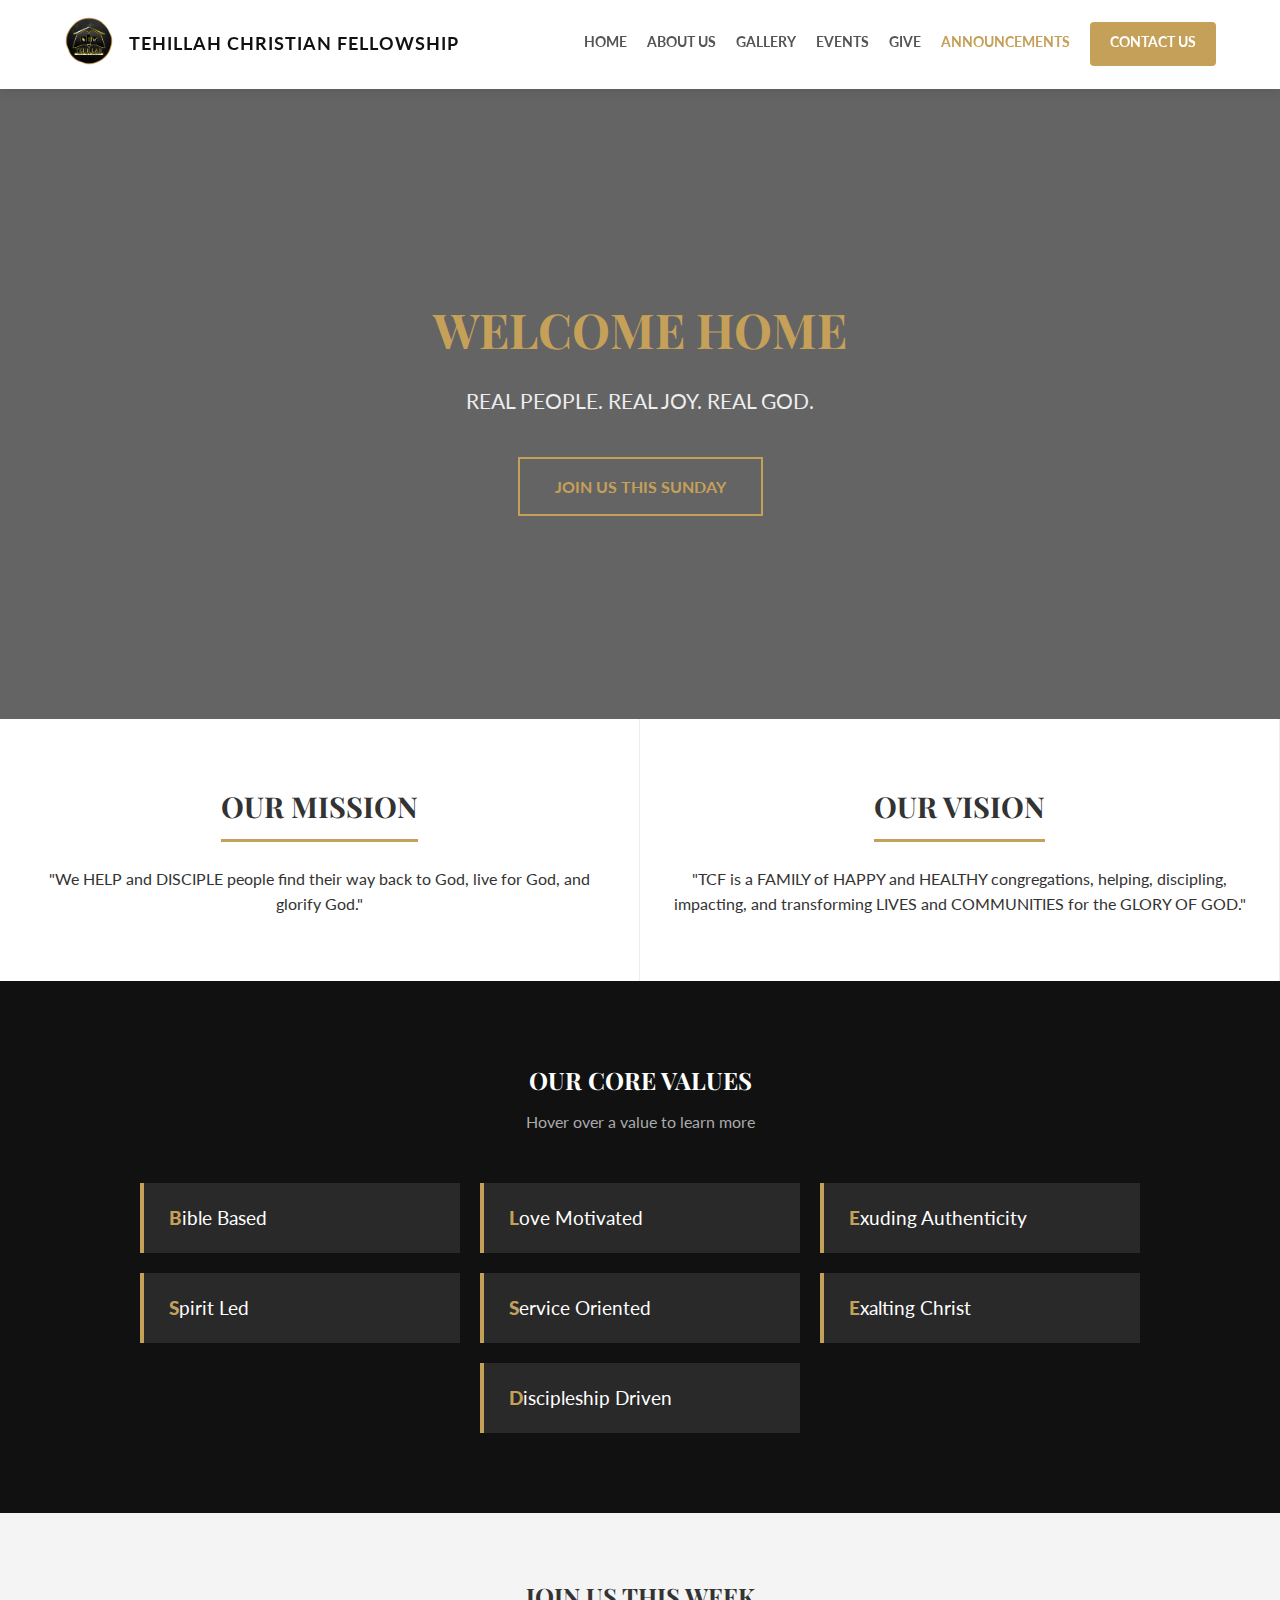
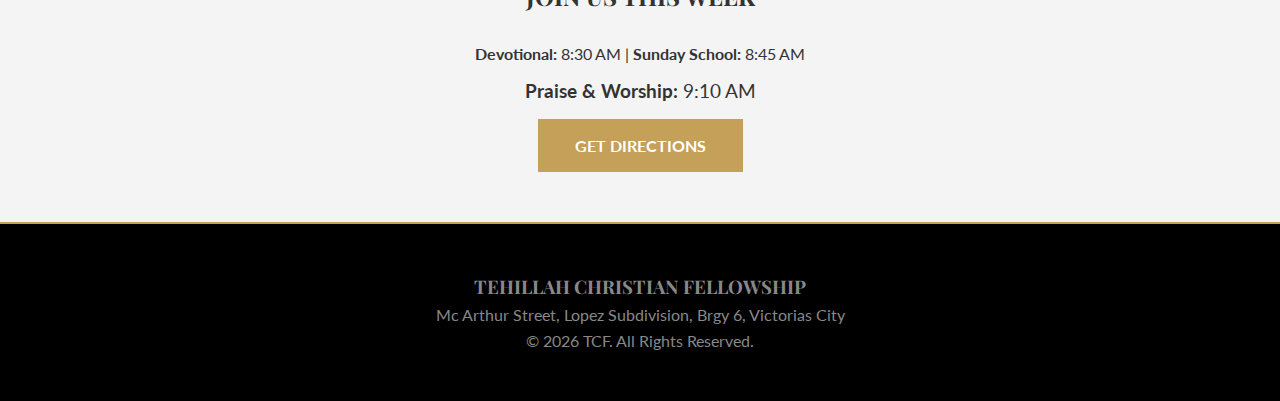
<file: index.html>
<!DOCTYPE html>
<html lang="en">
<head>
    <meta charset="UTF-8">
    <meta name="viewport" content="width=device-width, initial-scale=1.0">
    <title>Home | Tehillah Christian Fellowship</title>
    <!-- Fonts -->
    <link href="https://fonts.googleapis.com/css2?family=Playfair+Display:wght@700&family=Lato:wght@300;400;700&display=swap" rel="stylesheet">
    <!-- Link to your Style File -->
    <link rel="stylesheet" href="style.css">
</head>
<body>

    <!-- NAVIGATION -->
    <nav>
        <div class="logo-container">
            <a href="index.html"><img src="logo.png" alt="TCF Logo" class="logo-img"></a>
            <span class="church-name">TEHILLAH CHRISTIAN FELLOWSHIP</span>
        </div>
        <div class="nav-links">
            <a href="index.html">Home</a>
            <a href="about.html">About Us</a>
            <a href="gallery.html">Gallery</a>
            <a href="events.html">Events</a>
            <a href="give.html">Give</a>
            <a href="announcements.html" class="active">Announcements</a>
            <a href="contact.html" class="btn-visit">Contact Us</a>
        </div>
    </nav>

    <!-- HERO SECTION -->
    <header class="hero hero-home">
        <h1 class="animate-fade">Welcome Home</h1>
        <!-- Updated Slogan -->
        <p class="animate-fade delay-1">REAL PEOPLE. REAL JOY. REAL GOD.</p>
        <a href="contact.html" class="hero-btn animate-fade delay-2">Join Us This Sunday</a>
    </header>

    <!-- MISSION & VISION (Now just 2 columns) -->
    <section class="trio-section">
        <div class="trio-card animate-fade">
            <h3>Our Mission</h3>
            <p>"We HELP and DISCIPLE people find their way back to God, live for God, and glorify God."</p>
        </div>
        <div class="trio-card animate-fade delay-1">
            <h3>Our Vision</h3>
            <p>"TCF is a FAMILY of HAPPY and HEALTHY congregations, helping, discipling, impacting, and transforming LIVES and COMMUNITIES for the GLORY OF GOD."</p>
        </div>
    </section>

    <!-- CORE VALUES SECTION (Interactive BLESSED) -->
    <section class="values-section">
        <h2 class="animate-fade">Our Core Values</h2>
        <p class="animate-fade delay-1" style="color: #aaa; margin-top: 10px; margin-bottom: 20px;">
            Hover over a value to learn more
        </p>
        
        <div class="values-grid animate-fade delay-2">
            <!-- B -->
            <div class="value-item">
                <span class="value-title"><strong>B</strong>ible Based</span>
                <p class="value-desc">Everything we do is grounded in God's word.</p>
            </div>
            <!-- L -->
            <div class="value-item">
                <span class="value-title"><strong>L</strong>ove Motivated</span>
                <p class="value-desc">Because Jesus loved first, we love deeply.</p>
            </div>
            <!-- E -->
            <div class="value-item">
                <span class="value-title"><strong>E</strong>xuding Authenticity</span>
                <p class="value-desc">Real faith, real people.</p>
            </div>
            <!-- S -->
            <div class="value-item">
                <span class="value-title"><strong>S</strong>pirit Led</span>
                <p class="value-desc">Not by might, not by power, but by His Spirit.</p>
            </div>
            <!-- S -->
            <div class="value-item">
                <span class="value-title"><strong>S</strong>ervice Oriented</span>
                <p class="value-desc">Serving with joy.</p>
            </div>
            <!-- E -->
            <div class="value-item">
                <span class="value-title"><strong>E</strong>xalting Christ</span>
                <p class="value-desc">It’s all for Him.</p>
            </div>
            <!-- D -->
            <div class="value-item">
                <span class="value-title"><strong>D</strong>iscipleship Driven</span>
                <p class="value-desc">Because Jesus called us to make disciples.</p>
            </div>
        </div>
    </section>

    <!-- SERVICE TIMES PREVIEW -->
    <section class="container text-center" style="background-color: #f4f4f4;">
        <h2 class="animate-fade">Join Us This Week</h2>
        <br>
        <p class="animate-fade delay-1"><strong>Devotional:</strong> 8:30 AM | <strong>Sunday School:</strong> 8:45 AM</p>
        <p class="animate-fade delay-1" style="font-size: 1.2rem; margin-top: 10px;"><strong>Praise & Worship:</strong> 9:10 AM</p>
        <br>
        <a href="contact.html" class="hero-btn animate-fade delay-2" style="background:var(--primary-gold); color:white;">Get Directions</a>
    </section>

    <!-- FOOTER -->
    <footer>
        <h3>Tehillah Christian Fellowship</h3>
        <p>Mc Arthur Street, Lopez Subdivision, Brgy 6, Victorias City</p>
        <p>&copy; 2026 TCF. All Rights Reserved.</p>
    </footer>

</body>
</html>
</file>
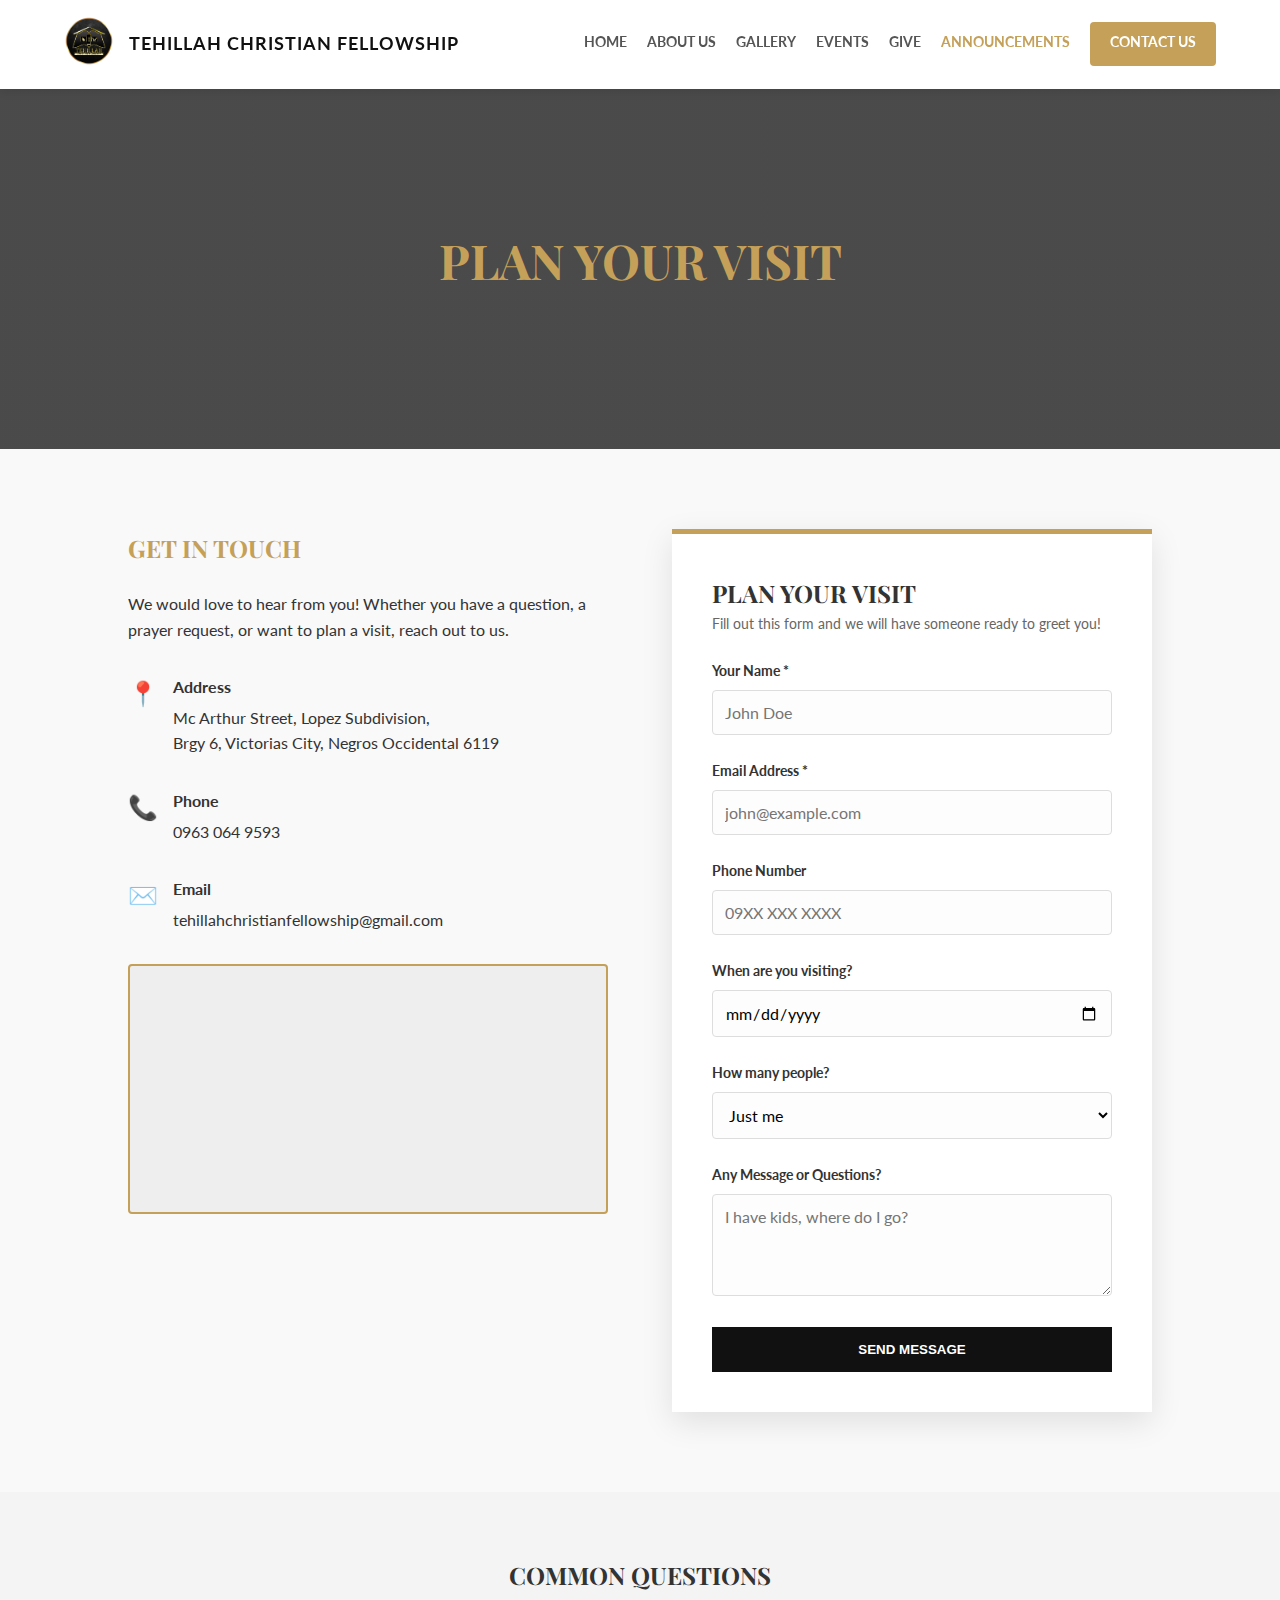
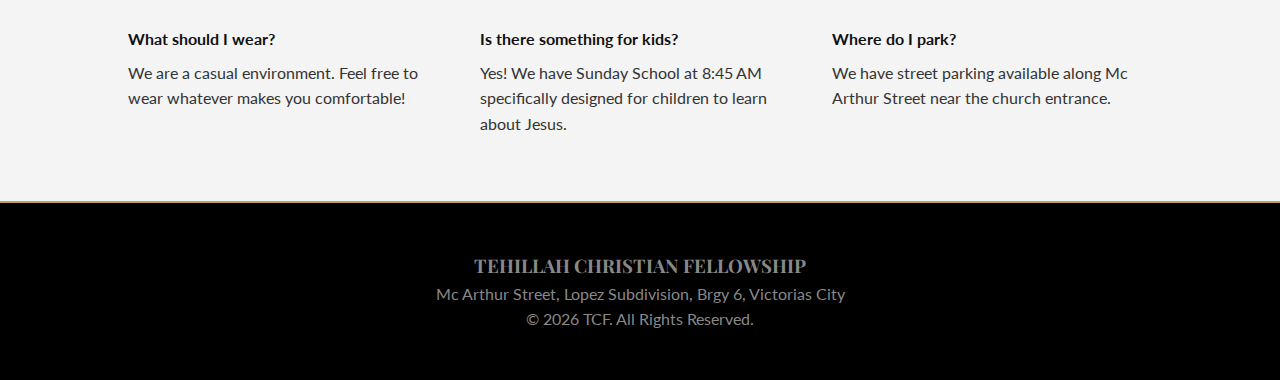
<file: contact.html>
<!DOCTYPE html>
<html lang="en">
<head>
    <meta charset="UTF-8">
    <meta name="viewport" content="width=device-width, initial-scale=1.0">
    <title>Contact Us | Tehillah Christian Fellowship</title>
    <link href="https://fonts.googleapis.com/css2?family=Playfair+Display:wght@700&family=Lato:wght@300;400;700&display=swap" rel="stylesheet">
    <link rel="stylesheet" href="style.css">

    <style>
        /* --- CONTACT PAGE SPECIFIC STYLES --- */
        
        .contact-layout {
            display: grid;
            grid-template-columns: repeat(auto-fit, minmax(300px, 1fr));
            gap: 4rem;
            padding: 5rem 10%;
        }

        /* Left Side: Info */
        .contact-info h2 { color: var(--primary-gold); margin-bottom: 1.5rem; }
        .info-item { margin-bottom: 2rem; display: flex; gap: 15px; }
        .info-icon { 
            font-size: 1.5rem; 
            color: var(--primary-gold); 
            width: 30px;
        }
        .info-text h4 { font-weight: bold; margin-bottom: 5px; }

        /* Map Styling */
        .map-container {
            width: 100%;
            height: 250px;
            background: #eee;
            margin-top: 2rem;
            border-radius: 4px;
            overflow: hidden;
            border: 2px solid var(--primary-gold);
        }

        /* Right Side: Form */
        .contact-form-box {
            background: white;
            padding: 2.5rem;
            box-shadow: 0 10px 30px rgba(0,0,0,0.1);
            border-top: 5px solid var(--primary-gold);
        }

        .form-group { margin-bottom: 1.5rem; }
        .form-group label { display: block; font-weight: bold; margin-bottom: 0.5rem; font-size: 0.9rem; }
        
        input, select, textarea {
            width: 100%;
            padding: 12px;
            border: 1px solid #ddd;
            border-radius: 4px;
            font-family: 'Lato', sans-serif;
            font-size: 1rem;
            background: #fdfdfd;
        }

        input:focus, textarea:focus {
            outline: none;
            border-color: var(--primary-gold);
            background: #fff;
        }

        button[type="submit"] {
            width: 100%;
            padding: 15px;
            background: var(--dark-bg);
            color: white;
            border: none;
            font-weight: bold;
            text-transform: uppercase;
            cursor: pointer;
            transition: 0.3s;
        }

        button[type="submit"]:hover {
            background: var(--primary-gold);
        }

        /* FAQ Section */
        .faq-section {
            background: #f4f4f4;
            padding: 4rem 10%;
        }
        .faq-grid {
            display: grid;
            grid-template-columns: repeat(auto-fit, minmax(300px, 1fr));
            gap: 2rem;
            margin-top: 2rem;
        }
        .faq-item h4 { color: var(--dark-bg); margin-bottom: 0.5rem; }
    </style>
</head>
<body>

    <!-- NAVIGATION -->
    <nav>
        <div class="logo-container">
            <a href="index.html"><img src="logo.png" alt="TCF Logo" class="logo-img"></a>
            <span class="church-name">TEHILLAH CHRISTIAN FELLOWSHIP</span>
        </div>
        <div class="nav-links">
            <a href="index.html">Home</a>
            <a href="about.html">About Us</a>
            <a href="gallery.html">Gallery</a>
            <a href="events.html">Events</a>
            <a href="give.html">Give</a>
            <a href="announcements.html" class="active">Announcements</a>
            <a href="contact.html" class="btn-visit">Contact Us</a>
        </div>
    </nav>

    <!-- HEADER -->
    <header class="hero hero-page">
        <h1 class="animate-fade">Plan Your Visit</h1>
    </header>

    <!-- MAIN CONTACT SECTION -->
    <section class="contact-layout">
        
        <!-- LEFT: Contact Info -->
        <div class="contact-info animate-fade delay-1">
            <h2>Get In Touch</h2>
            <p style="margin-bottom: 2rem;">We would love to hear from you! Whether you have a question, a prayer request, or want to plan a visit, reach out to us.</p>

            <div class="info-item">
                <div class="info-icon">📍</div>
                <div class="info-text">
                    <h4>Address</h4>
                    <p>Mc Arthur Street, Lopez Subdivision,<br>Brgy 6, Victorias City, Negros Occidental 6119</p>
                </div>
            </div>

            <div class="info-item">
                <div class="info-icon">📞</div>
                <div class="info-text">
                    <h4>Phone</h4>
                    <p>0963 064 9593</p>
                </div>
            </div>

            <div class="info-item">
                <div class="info-icon">✉️</div>
                <div class="info-text">
                    <h4>Email</h4>
                    <p>tehillahchristianfellowship@gmail.com</p>
                </div>
            </div>

            <!-- GOOGLE MAP EMBED (Pointing to Victorias City) -->
            <div class="map-container">
                <iframe 
                    src="https://www.google.com/maps/embed?pb=!1m18!1m12!1m3!1d3925.753366835153!2d123.0722!3d10.8994!2m3!1f0!2f0!3f0!3m2!1i1024!2i768!4f13.1!3m3!1m2!1s0x33a9257608055555%3A0x123456789abcdef!2sVictorias%20City!5e0!3m2!1sen!2sph!4v1625000000000!5m2!1sen!2sph" 
                    width="100%" height="100%" style="border:0;" allowfullscreen="" loading="lazy">
                </iframe>
            </div>
        </div>

        <!-- RIGHT: Plan A Visit Form -->
        <div class="contact-form-box animate-fade delay-2">
            <h2>Plan Your Visit</h2>
            <p style="margin-bottom: 1.5rem; font-size: 0.9rem; color: #666;">Fill out this form and we will have someone ready to greet you!</p>
            
            <!-- IMPORTANT: Replace the 'action' URL below with your own from Formspree.io -->
            <form action="https://formspree.io/f/mqeadvrk" method="POST">
                
                <div class="form-group">
                    <label>Your Name *</label>
                    <input type="text" name="name" placeholder="John Doe" required>
                </div>

                <div class="form-group">
                    <label>Email Address *</label>
                    <input type="email" name="email" placeholder="john@example.com" required>
                </div>

                <div class="form-group">
                    <label>Phone Number</label>
                    <input type="tel" name="phone" placeholder="09XX XXX XXXX">
                </div>

                <div class="form-group">
                    <label>When are you visiting?</label>
                    <input type="date" name="visit-date">
                </div>

                <div class="form-group">
                    <label>How many people?</label>
                    <select name="guests">
                        <option value="Just me">Just me</option>
                        <option value="2 people">2 people</option>
                        <option value="Family (3-5)">Family (3-5)</option>
                        <option value="Group (6+)">Group (6+)</option>
                    </select>
                </div>

                <div class="form-group">
                    <label>Any Message or Questions?</label>
                    <textarea name="message" rows="4" placeholder="I have kids, where do I go?"></textarea>
                </div>

                <button type="submit">Send Message</button>
            </form>
        </div>

    </section>

    <!-- FAQ SECTION -->
    <section class="faq-section">
        <h2 class="text-center">Common Questions</h2>
        <div class="faq-grid">
            <div class="faq-item">
                <h4>What should I wear?</h4>
                <p>We are a casual environment. Feel free to wear whatever makes you comfortable!</p>
            </div>
            <div class="faq-item">
                <h4>Is there something for kids?</h4>
                <p>Yes! We have Sunday School at 8:45 AM specifically designed for children to learn about Jesus.</p>
            </div>
            <div class="faq-item">
                <h4>Where do I park?</h4>
                <p>We have street parking available along Mc Arthur Street near the church entrance.</p>
            </div>
        </div>
    </section>

    <!-- FOOTER -->
    <footer>
        <h3>Tehillah Christian Fellowship</h3>
        <p>Mc Arthur Street, Lopez Subdivision, Brgy 6, Victorias City</p>
        <p>&copy; 2026 TCF. All Rights Reserved.</p>
    </footer>

</body>

</html>
</file>
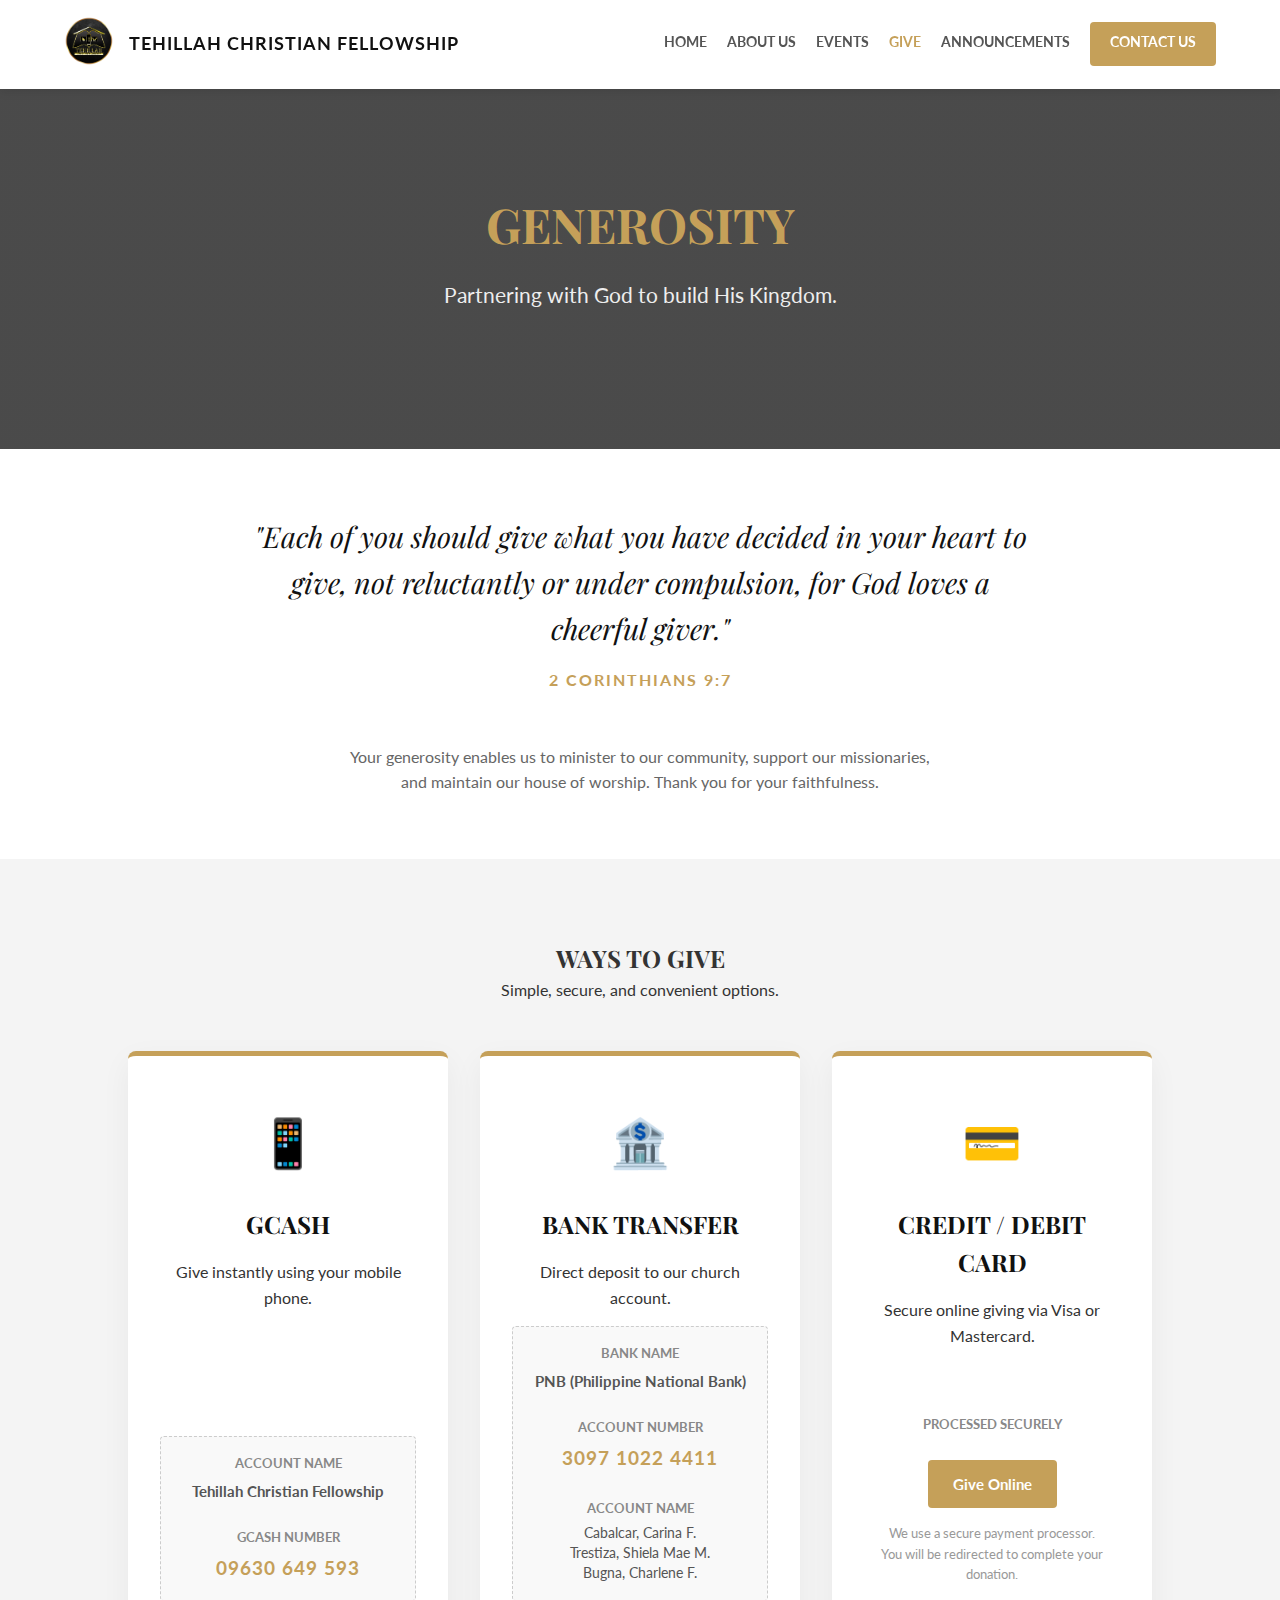
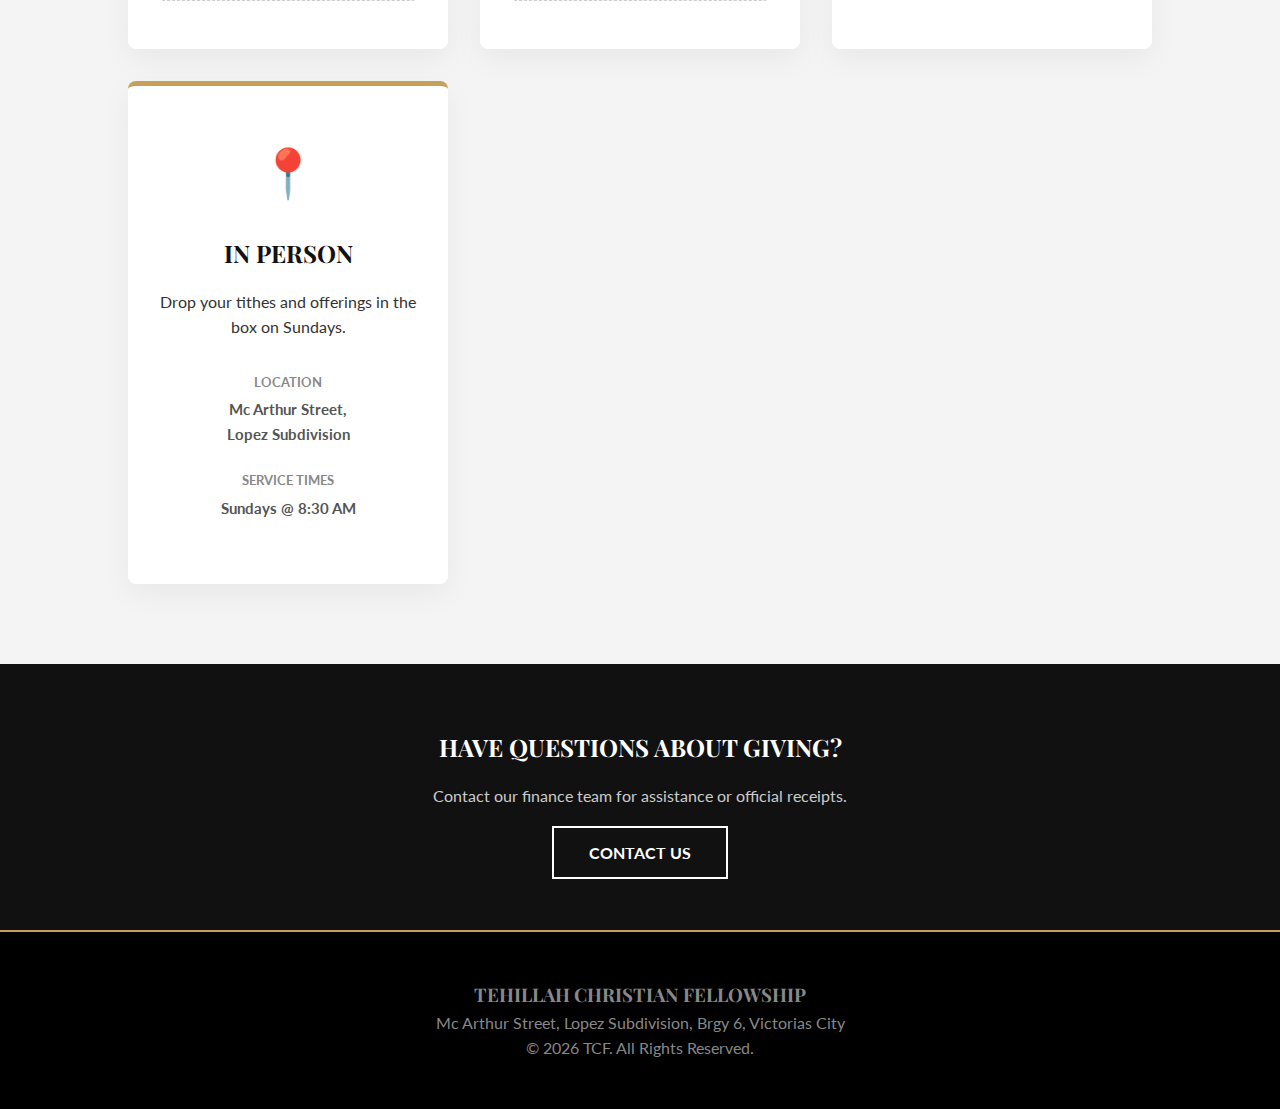
<file: give.html>
<!DOCTYPE html>
<html lang="en">
<head>
    <meta charset="UTF-8">
    <meta name="viewport" content="width=device-width, initial-scale=1.0">
    <title>Give | Tehillah Christian Fellowship</title>
    <link href="https://fonts.googleapis.com/css2?family=Playfair+Display:wght@700&family=Lato:wght@300;400;700&display=swap" rel="stylesheet">
    <link rel="stylesheet" href="style.css">

    <style>
        /* --- GIVE PAGE SPECIFIC STYLES --- */
        
        /* Scripture Box */
        .scripture-section {
            text-align: center;
            padding: 4rem 10%;
            background: white;
        }
        .scripture-text {
            font-family: 'Playfair Display', serif;
            font-size: 1.8rem;
            color: var(--dark-bg);
            font-style: italic;
            max-width: 800px;
            margin: 0 auto 1rem;
        }
        .scripture-ref {
            color: var(--primary-gold);
            font-weight: bold;
            text-transform: uppercase;
            letter-spacing: 2px;
        }

        /* Giving Methods Grid */
        .methods-section {
            background-color: #f4f4f4;
            padding: 5rem 10%;
        }

        .methods-grid {
            display: grid;
            grid-template-columns: repeat(auto-fit, minmax(300px, 1fr));
            gap: 2rem;
            margin-top: 3rem;
        }

        .method-card {
            background: white;
            padding: 3rem 2rem;
            text-align: center;
            border-radius: 8px;
            box-shadow: 0 10px 30px rgba(0,0,0,0.05);
            transition: transform 0.3s;
            border-top: 5px solid var(--primary-gold);
            display: flex;
            flex-direction: column;
            justify-content: space-between;
        }

        .method-card:hover {
            transform: translateY(-10px);
        }

        .method-icon {
            font-size: 3rem;
            margin-bottom: 1.5rem;
            color: var(--dark-bg);
        }

        .method-title {
            font-size: 1.5rem;
            margin-bottom: 1rem;
            color: var(--dark-bg);
        }

        .account-details {
            background: #f9f9f9;
            padding: 1rem;
            border-radius: 4px;
            margin-top: 1rem;
            font-size: 0.95rem;
            color: #555;
            border: 1px dashed #ccc;
        }

        .account-label {
            display: block;
            font-size: 0.8rem;
            text-transform: uppercase;
            color: #888;
            font-weight: bold;
            margin-bottom: 5px;
        }
        
        .account-number {
            font-size: 1.2rem;
            font-weight: bold;
            color: var(--primary-gold);
            letter-spacing: 1px;
        }

        /* Call to Action */
        .giving-cta {
            background: var(--dark-bg);
            color: white;
            text-align: center;
            padding: 4rem 5%;
        }

        /* Specific style for the Donate Button */
        .donate-btn {
            display: inline-block;
            background: var(--primary-gold);
            color: white;
            padding: 12px 25px;
            border-radius: 4px;
            text-decoration: none;
            font-weight: bold;
            margin-top: 15px;
            transition: background 0.3s;
        }
        .donate-btn:hover {
            background: #d4ac5d;
            transform: translateY(-2px);
        }
    </style>
</head>
<body>

    <!-- NAVIGATION -->
    <nav>
        <div class="logo-container">
            <a href="index.html"><img src="logo.png" alt="TCF Logo" class="logo-img"></a>
            <span class="church-name">TEHILLAH CHRISTIAN FELLOWSHIP</span>
        </div>
        <div class="nav-links">
            <a href="index.html">Home</a>
            <a href="about.html">About Us</a>
            <a href="events.html">Events</a>
            <a href="give.html" class="active">Give</a>
            <a href="announcements.html">Announcements</a>
            <a href="contact.html" class="btn-visit">Contact Us</a>
        </div>
    </nav>

    <!-- HERO HEADER -->
    <header class="hero hero-page">
        <h1 class="animate-fade">Generosity</h1>
        <p class="animate-fade delay-1">Partnering with God to build His Kingdom.</p>
    </header>

    <!-- SCRIPTURE INTRO -->
    <section class="scripture-section animate-fade delay-2">
        <p class="scripture-text">"Each of you should give what you have decided in your heart to give, not reluctantly or under compulsion, for God loves a cheerful giver."</p>
        <p class="scripture-ref">2 Corinthians 9:7</p>
        <br><br>
        <p style="max-width: 600px; margin: 0 auto; color: #666;">
            Your generosity enables us to minister to our community, support our missionaries, and maintain our house of worship. Thank you for your faithfulness.
        </p>
    </section>

    <!-- WAYS TO GIVE -->
    <section class="methods-section">
        <div class="text-center">
            <h2 class="animate-fade">Ways To Give</h2>
            <p class="animate-fade delay-1">Simple, secure, and convenient options.</p>
        </div>

        <div class="methods-grid animate-fade delay-2">
            
            <!-- METHOD 1: GCASH -->
            <div class="method-card">
                <div>
                    <div class="method-icon">📱</div>
                    <h3 class="method-title">GCash</h3>
                    <p>Give instantly using your mobile phone.</p>
                </div>
                
                <div class="account-details">
                    <span class="account-label">Account Name</span>
                    <strong>Tehillah Christian Fellowship</strong>
                    <br><br>
                    <span class="account-label">GCash Number</span>
                    <span class="account-number">09630 649 593</span>
                </div>
            </div>

            <!-- METHOD 2: BANK TRANSFER -->
            <div class="method-card">
                <div>
                    <div class="method-icon">🏦</div>
                    <h3 class="method-title">Bank Transfer</h3>
                    <p>Direct deposit to our church account.</p>
                </div>
                
                <div class="account-details">
                    <span class="account-label">Bank Name</span>
                    <strong>PNB (Philippine National Bank)</strong>
                    <br><br>
                    <span class="account-label">Account Number</span>
                    <span class="account-number">3097 1022 4411</span>
                    <br><br>
                    <span class="account-label">Account Name</span>
                    <div style="font-size: 0.9rem; line-height: 1.4;">
                        Cabalcar, Carina F.<br>
                        Trestiza, Shiela Mae M.<br>
                        Bugna, Charlene F.
                    </div>
                </div>
            </div>

            <!-- METHOD 3: CREDIT / DEBIT CARD -->
            <div class="method-card">
                <div>
                    <div class="method-icon">💳</div>
                    <h3 class="method-title">Credit / Debit Card</h3>
                    <p>Secure online giving via Visa or Mastercard.</p>
                </div>
                
                <div class="account-details" style="border:none; background:transparent;">
                    <span class="account-label" style="margin-bottom:10px;">Processed Securely</span>
                    
                    <!-- REPLACE href="#" WITH YOUR PAYPAL OR PAYMONGO LINK -->
                    <a href="#" class="donate-btn">Give Online</a>
                    
                    <p style="margin-top:15px; font-size:0.8rem; color:#999;">
                        We use a secure payment processor. You will be redirected to complete your donation.
                    </p>
                </div>
            </div>

            <!-- METHOD 4: IN PERSON -->
            <div class="method-card">
                <div>
                    <div class="method-icon">📍</div>
                    <h3 class="method-title">In Person</h3>
                    <p>Drop your tithes and offerings in the box on Sundays.</p>
                </div>
                
                <div class="account-details" style="border:none; background:transparent;">
                    <span class="account-label">Location</span>
                    <strong>Mc Arthur Street,<br>Lopez Subdivision</strong>
                    <br><br>
                    <span class="account-label">Service Times</span>
                    <strong>Sundays @ 8:30 AM</strong>
                </div>
            </div>

        </div>
    </section>

    <!-- QUESTIONS CTA -->
    <section class="giving-cta">
        <h2>Have questions about giving?</h2>
        <p style="margin: 1rem 0 2rem; color: #ccc;">Contact our finance team for assistance or official receipts.</p>
        <a href="contact.html" class="hero-btn" style="border-color:white; color:white;">Contact Us</a>
    </section>

    <!-- FOOTER -->
    <footer>
        <h3>Tehillah Christian Fellowship</h3>
        <p>Mc Arthur Street, Lopez Subdivision, Brgy 6, Victorias City</p>
        <p>&copy; 2026 TCF. All Rights Reserved.</p>
    </footer>

</body>
</html>
</file>
<file: style.css>
/* --- style.css --- */
:root {
    --primary-gold: #C5A059;
    --dark-bg: #111111;
    --light-bg: #f9f9f9;
    --text-dark: #333;
    --text-light: #fff;
}

/* --- ANIMATIONS --- */
@keyframes fadeIn {
    from { opacity: 0; transform: translateY(20px); }
    to { opacity: 1; transform: translateY(0); }
}

.animate-fade {
    animation: fadeIn 1s ease-out forwards;
}

.delay-1 { animation-delay: 0.2s; }
.delay-2 { animation-delay: 0.4s; }
.delay-3 { animation-delay: 0.6s; }

/* --- BASIC STYLES --- */
* { margin: 0; padding: 0; box-sizing: border-box; }

body {
    font-family: 'Lato', sans-serif;
    color: var(--text-dark);
    line-height: 1.6;
    background-color: var(--light-bg);
    overflow-x: hidden;
}

h1, h2, h3 { font-family: 'Playfair Display', serif; text-transform: uppercase; }
a { text-decoration: none; color: inherit; transition: 0.3s; }
ul { list-style: none; }
img, iframe { max-width: 100%; height: auto; } 

/* --- NAVIGATION (Main Menu) --- */
nav {
    display: flex;
    justify-content: space-between;
    align-items: center;
    padding: 1rem 5%;
    background: white;
    position: sticky;
    top: 0;
    z-index: 1000;
    box-shadow: 0 2px 10px rgba(0,0,0,0.1);
}

.logo-container { display: flex; align-items: center; gap: 15px; }
.logo-img { height: 50px; width: auto; }
.church-name { font-size: 1.1rem; font-weight: bold; color: var(--dark-bg); letter-spacing: 1px; }

/* Desktop Menu Links */
.nav-links { display: flex; align-items: center; flex-wrap: wrap; }
.nav-links a {
    margin-left: 20px;
    font-weight: 700;
    font-size: 0.85rem;
    text-transform: uppercase;
    color: #555;
    position: relative;
}

/* Nav Link Hover Animation */
.nav-links a::after {
    content: '';
    display: block;
    width: 0;
    height: 2px;
    background: var(--primary-gold);
    transition: width 0.3s;
}
.nav-links a:hover::after { width: 100%; }
.nav-links a.active { color: var(--primary-gold); }

/* Contact Button Style */
.btn-visit {
    background-color: var(--primary-gold);
    color: white !important;
    padding: 10px 20px;
    border-radius: 4px;
    font-weight: bold;
}
.btn-visit:hover { background-color: #b08d45; transform: translateY(-2px); }






/* --- PAGE TABS (Announcements / Multimedia) --- */
/* This style was missing globally, so I added it here to center your tabs */
.tabs-container {
    background: white;
    box-shadow: 0 4px 10px rgba(0,0,0,0.05);
    padding: 1rem 0;
    position: sticky;
    top: 80px; 
    z-index: 900;
    overflow-x: auto; 
    white-space: nowrap;
    width: 100%;
}

.tabs-list {
    display: flex;
    justify-content: center; /* CENTERS the tabs on desktop/tablet */
    gap: 10px;
    padding: 0 20px;
    min-width: max-content; /* Ensures they don't squash */
}

/* Mobile fix for tabs to ensure they are centered but scrollable */
@media (max-width: 768px) {
    .tabs-list {
        justify-content: flex-start; /* Required for scroll on mobile */
        margin: 0 auto; /* Tries to center the block */
    }
}

.tab-btn, .nav-tab-btn, .dash-btn {
    padding: 10px 20px;
    border: 2px solid transparent;
    background: transparent;
    font-family: 'Lato', sans-serif;
    font-weight: bold;
    font-size: 0.9rem;
    color: #555;
    cursor: pointer;
    transition: 0.3s;
    border-radius: 30px;
    display: inline-block;
}

.tab-btn:hover, .nav-tab-btn:hover, .dash-btn:hover { background: #f0f0f0; color: var(--primary-gold); }
.tab-btn.active, .nav-tab-btn.active, .dash-btn.active {
    background: var(--primary-gold);
    color: white;
    border-color: var(--primary-gold);
}

/* --- HERO SECTION --- */
.hero {
    height: 70vh;
    background-size: cover;
    background-position: center;
    display: flex;
    flex-direction: column;
    justify-content: center;
    align-items: center;
    text-align: center;
    color: white;
    padding: 0 20px;
}
.hero-home { background-image: linear-gradient(rgba(0,0,0,0.6), rgba(0,0,0,0.6)), url('https://images.unsplash.com/photo-1510936111840-65e151ad71bb?ixlib=rb-1.2.1&auto=format&fit=crop&w=1920&q=80'); }
.hero-page { height: 40vh; background-image: linear-gradient(rgba(0,0,0,0.7), rgba(0,0,0,0.7)), url('https://images.unsplash.com/photo-1438232992991-995b7058bbb3?ixlib=rb-1.2.1&auto=format&fit=crop&w=1920&q=80'); }

.hero h1 { font-size: 3rem; margin-bottom: 1rem; color: var(--primary-gold); }
.hero p { font-size: 1.3rem; margin-bottom: 2.5rem; max-width: 700px; color: #eee; }
.hero-btn { padding: 15px 35px; border: 2px solid var(--primary-gold); color: var(--primary-gold); font-weight: bold; text-transform: uppercase; }
.hero-btn:hover { background: var(--primary-gold); color: white; }

/* --- GENERAL SECTIONS --- */
.container { padding: 4rem 10%; }
.text-center { text-align: center; }

/* Grid for cards */
.card-grid {
    display: grid;
    grid-template-columns: repeat(auto-fit, minmax(280px, 1fr));
    gap: 2rem;
    margin-top: 2rem;
}

.card {
    background: white;
    padding: 2rem;
    border-top: 4px solid var(--primary-gold);
    box-shadow: 0 5px 15px rgba(0,0,0,0.05);
    transition: transform 0.3s;
}
.card:hover { transform: translateY(-5px); }

/* --- MISSION TRIO SECTION --- */
.trio-section {
    display: grid;
    grid-template-columns: repeat(auto-fit, minmax(300px, 1fr));
    gap: 0;
}
.trio-card {
    padding: 4rem 2rem;
    text-align: center;
    background: white;
    border-right: 1px solid #eee;
}
.trio-card h3 {
    font-size: 1.8rem;
    margin-bottom: 1.5rem;
    border-bottom: 3px solid var(--primary-gold);
    display: inline-block;
    padding-bottom: 10px;
}

/* --- CORE VALUES (BLESSED) --- */
.values-section {
    background-color: var(--dark-bg);
    color: white;
    padding: 5rem 10%;
    text-align: center;
}

.values-grid {
    display: flex;
    flex-wrap: wrap;
    justify-content: center;
    gap: 20px;
    margin-top: 3rem;
}

.value-item {
    background: rgba(255,255,255,0.1);
    padding: 20px 25px;
    border-left: 4px solid var(--primary-gold);
    width: 100%;
    max-width: 320px;
    text-align: left;
    transition: all 0.4s ease;
    cursor: pointer;
    overflow: hidden;
    height: 70px;
}
.value-item:hover { height: 160px; background: rgba(255,255,255,0.25); transform: translateY(-5px); }
.value-title { font-size: 1.2rem; font-weight: 400; display: block; margin-bottom: 10px; }
.value-title strong { font-weight: 900; color: var(--primary-gold); }
.value-desc { font-size: 0.95rem; color: #ddd; opacity: 0; transform: translateY(10px); transition: all 0.3s ease; line-height: 1.4; }
.value-item:hover .value-desc { opacity: 1; transform: translateY(0); transition-delay: 0.1s; }

/* --- FOOTER --- */
footer { background: #000; color: #888; padding: 3rem 5%; text-align: center; border-top: 2px solid var(--primary-gold); }

/* =========================================
   MOBILE RESPONSIVENESS (FIXED & CENTERED)
   ========================================= */
@media (max-width: 768px) {
    
    /* 1. COMPACT & CENTERED NAVIGATION */
    nav { 
        flex-direction: column; 
        padding: 0.5rem 1rem; 
        gap: 10px;
    }
    
    .logo-container { 
        margin-bottom: 0; 
        width: 100%;
        justify-content: center;
    }
    
    .church-name { display: block; font-size: 1rem; margin-left: 10px; }

    /* The Scrollable Menu */
    .nav-links { 
        flex-direction: row; 
        width: 100%;
        overflow-x: auto; 
        white-space: nowrap; 
        gap: 8px; 
        padding-bottom: 5px;
        -webkit-overflow-scrolling: touch; 
        /* FIX: We keep flex-start to allow scroll, but we add margin auto to content if it fits */
        justify-content: flex-start; 
    }
    
    .nav-links::-webkit-scrollbar { height: 0px; background: transparent; }

    .nav-links a { 
        margin: 0; 
        display: inline-block; 
        width: auto;
        padding: 8px 16px; 
        background: #f4f4f4;
        border-radius: 20px;
        font-size: 0.8rem; 
    }

        .btn-visit {
        background: var(--dark-bg) !important;
        color: var(--primary-gold) !important;
        border: 1px solid var(--primary-gold);
    }

    /* 2. Page Padding */
    .container, .values-section, .about-split, .contact-layout, .methods-section, .dashboard-container { 
        padding: 3rem 5% !important; 
    }

    /* 3. Stack Elements */
    .trio-section, .about-split, .contact-layout { display: flex; flex-direction: column; }
    .trio-card { border-right: none; border-bottom: 1px solid #eee; padding: 3rem 1rem; }
    .about-image { height: 250px; }
    .tabs-container { top: 0; padding: 10px 0; }
    .value-item { max-width: 100%; }
}
</file>
